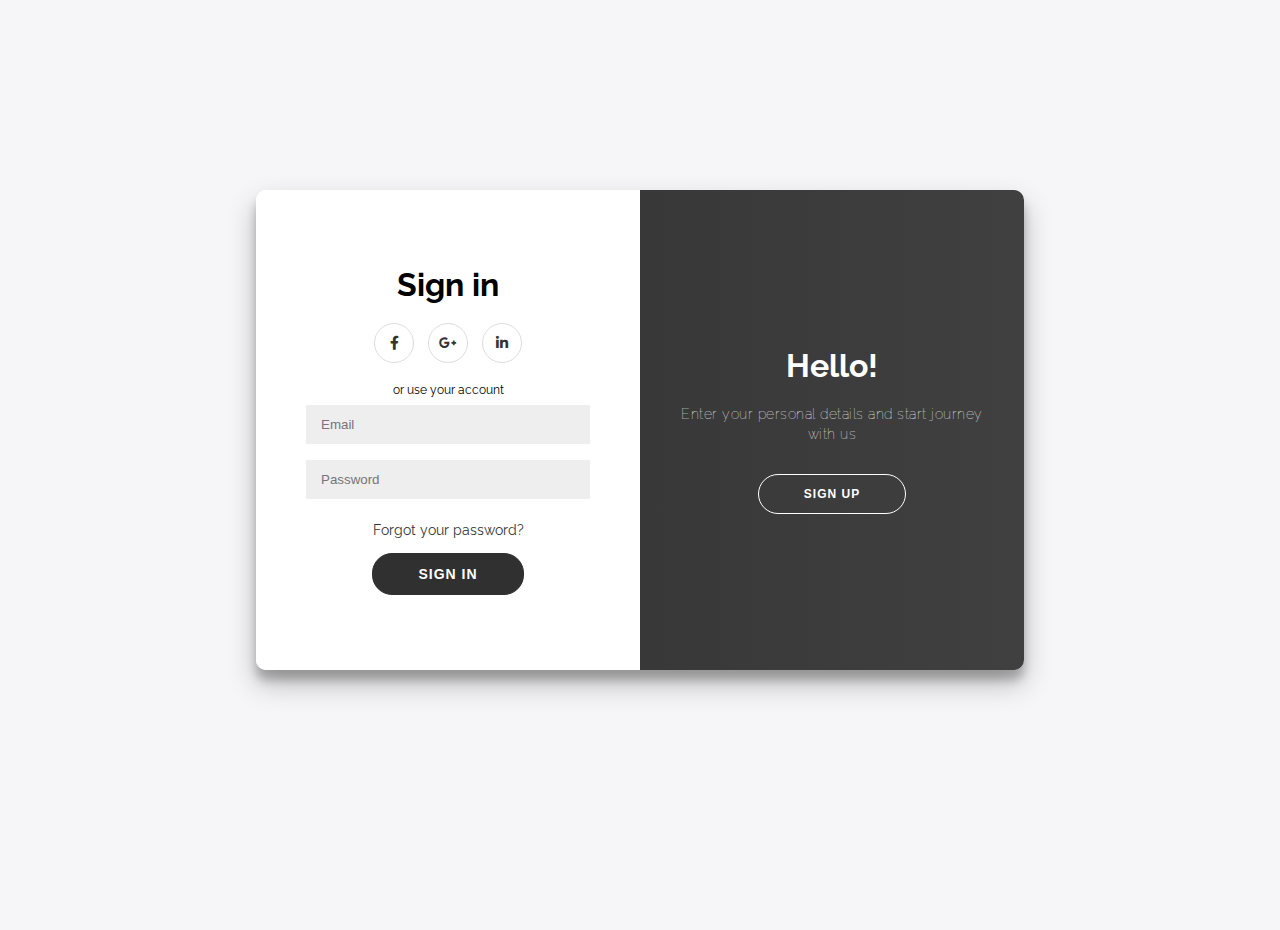
<file: login.html>
<!DOCTYPE html>
<html lang="en" >
<head>
  <meta charset="UTF-8">
  <title>Login/Signup</title>
  <link rel='stylesheet' href='https://cdnjs.cloudflare.com/ajax/libs/font-awesome/5.14.0/css/all.min.css'><link rel="stylesheet" href="./lstyle.css">

</head>
<body>
<!-- partial:index.partial.html -->
<div class="container" id="container">
	<div class="form-container sign-up-container">
		<form action="#">
			<h1>Create Account</h1>
			<div class="social-container">
				<a href="#" class="social"><i class="fab fa-facebook-f"></i></a>
				<a href="#" class="social"><i class="fab fa-google-plus-g"></i></a>
				<a href="#" class="social"><i class="fab fa-linkedin-in"></i></a>
			</div>
			<span>or use your email for registration</span>
			<input type="text" placeholder="Name" />
			<input type="email" placeholder="Email" />
			<input type="password" placeholder="Password" />
			<button>Sign Up</button>
		</form>
	</div>
	<div class="form-container sign-in-container">
		<form action="#">
			<h1>Sign in</h1>
			<div class="social-container">
				<a href="#" class="social"><i class="fab fa-facebook-f"></i></a>
				<a href="#" class="social"><i class="fab fa-google-plus-g"></i></a>
				<a href="#" class="social"><i class="fab fa-linkedin-in"></i></a>
			</div>
			<span>or use your account</span>
			<input type="email" placeholder="Email" />
			<input type="password" placeholder="Password" />
			<a href="#">Forgot your password?</a>
			<button href="index.html"><a href="index.html" class="getinside">Sign In</a></button>
		</form>
	</div>
	<div class="overlay-container">
		<div class="overlay">
			<div class="overlay-panel overlay-left">
				<h1>Welcome Back!</h1>
				<p>To keep connected with us please login with your personal info</p>
				<button class="ghost" id="signIn">Sign In</button>
			</div>
			<div class="overlay-panel overlay-right">
				<h1>Hello!</h1>
				<p>Enter your personal details and start journey with us</p>
				<button class="ghost" id="signUp">Sign Up</button>
			</div>
		</div>
	</div>
</div>
<!-- partial -->
  <script  src="./script.js"></script>

</body>
</html>
</file>
<file: lstyle.css>
@import url(https://fonts.googleapis.com/css?family=Raleway:400,100,300,500,700,900);

* {
	box-sizing: border-box;
}

body {
	background: #f6f5f7;
	display: flex;
	justify-content: center;
	align-items: center;
	flex-direction: column;
	font-family: 'Raleway', sans-serif;
	height: 100vh;
	margin: -20px 0 50px;
}

h1 {
	font-weight: bold;
	margin: 0;
}

h2 {
	text-align: center;
}

p {
	font-size: 14px;
	font-weight: 100;
	line-height: 20px;
	letter-spacing: 0.5px;
	margin: 20px 0 30px;
}

span {
	font-size: 12px;
}

a {
    color: #333;
	font-size: 14px;
	text-decoration: none;
	margin: 15px 0;
}

a.getinside{
    color: #FFFFFF;
}

button {
	border-radius: 20px;
	border: 1px solid #303030;
	background-color: #303030;
	color: #FFFFFF;
	font-size: 12px;
	font-weight: bold;
	padding: 12px 45px;
	letter-spacing: 1px;
	text-transform: uppercase;
	transition: transform 80ms ease-in;
}

button:active {
	transform: scale(0.95);
}

button:focus {
	outline: none;
}

button.ghost {
	background-color: transparent;
	border-color: #FFFFFF;
}

form {
	background-color: #FFFFFF;
	display: flex;
	align-items: center;
	justify-content: center;
	flex-direction: column;
	padding: 0 50px;
	height: 100%;
	text-align: center;
}

input {
	background-color: #eee;
	border: none;
	padding: 12px 15px;
	margin: 8px 0;
	width: 100%;
}

.container {
	background-color: #fff;
	border-radius: 10px;
  	box-shadow: 0 14px 28px rgba(0,0,0,0.25), 
			0 10px 10px rgba(0,0,0,0.22);
	position: relative;
	overflow: hidden;
	width: 768px;
	max-width: 100%;
	min-height: 480px;
}

.form-container {
	position: absolute;
	top: 0;
	height: 100%;
	transition: all 0.6s ease-in-out;
}

.sign-in-container {
	left: 0;
	width: 50%;
	z-index: 2;
}

.container.right-panel-active .sign-in-container {
	transform: translateX(100%);
}

.sign-up-container {
	left: 0;
	width: 50%;
	opacity: 0;
	z-index: 1;
}

.container.right-panel-active .sign-up-container {
	transform: translateX(100%);
	opacity: 1;
	z-index: 5;
	animation: show 0.6s;
}

@keyframes show {
	0%, 49.99% {
		opacity: 0;
		z-index: 1;
	}
	
	50%, 100% {
		opacity: 1;
		z-index: 5;
	}
}

.overlay-container {
	position: absolute;
	top: 0;
	left: 50%;
	width: 50%;
	height: 100%;
	overflow: hidden;
	transition: transform 0.6s ease-in-out;
	z-index: 100;
}

.container.right-panel-active .overlay-container{
	transform: translateX(-100%);
}

.overlay {
	background: #252525;
	background: -webkit-linear-gradient(to right, #303030, #404040);
	background: linear-gradient(to right, #303030, #404040);
	background-repeat: no-repeat;
	background-size: cover;
	background-position: 0 0;
	color: #FFFFFF;
	position: relative;
	left: -100%;
	height: 100%;
	width: 200%;
  	transform: translateX(0);
	transition: transform 0.6s ease-in-out;
}

.container.right-panel-active .overlay {
  	transform: translateX(50%);
}

.overlay-panel {
	position: absolute;
	display: flex;
	align-items: center;
	justify-content: center;
	flex-direction: column;
	padding: 0 40px;
	text-align: center;
	top: 0;
	height: 100%;
	width: 50%;
	transform: translateX(0);
	transition: transform 0.6s ease-in-out;
}

.overlay-left {
	transform: translateX(-20%);
}

.container.right-panel-active .overlay-left {
	transform: translateX(0);
}

.overlay-right {
	right: 0;
	transform: translateX(0);
}

.container.right-panel-active .overlay-right {
	transform: translateX(20%);
}

.social-container {
	margin: 20px 0;
}

.social-container a {
	border: 1px solid #DDDDDD;
	border-radius: 50%;
	display: inline-flex;
	justify-content: center;
	align-items: center;
	margin: 0 5px;
	height: 40px;
	width: 40px;
}
</file>
